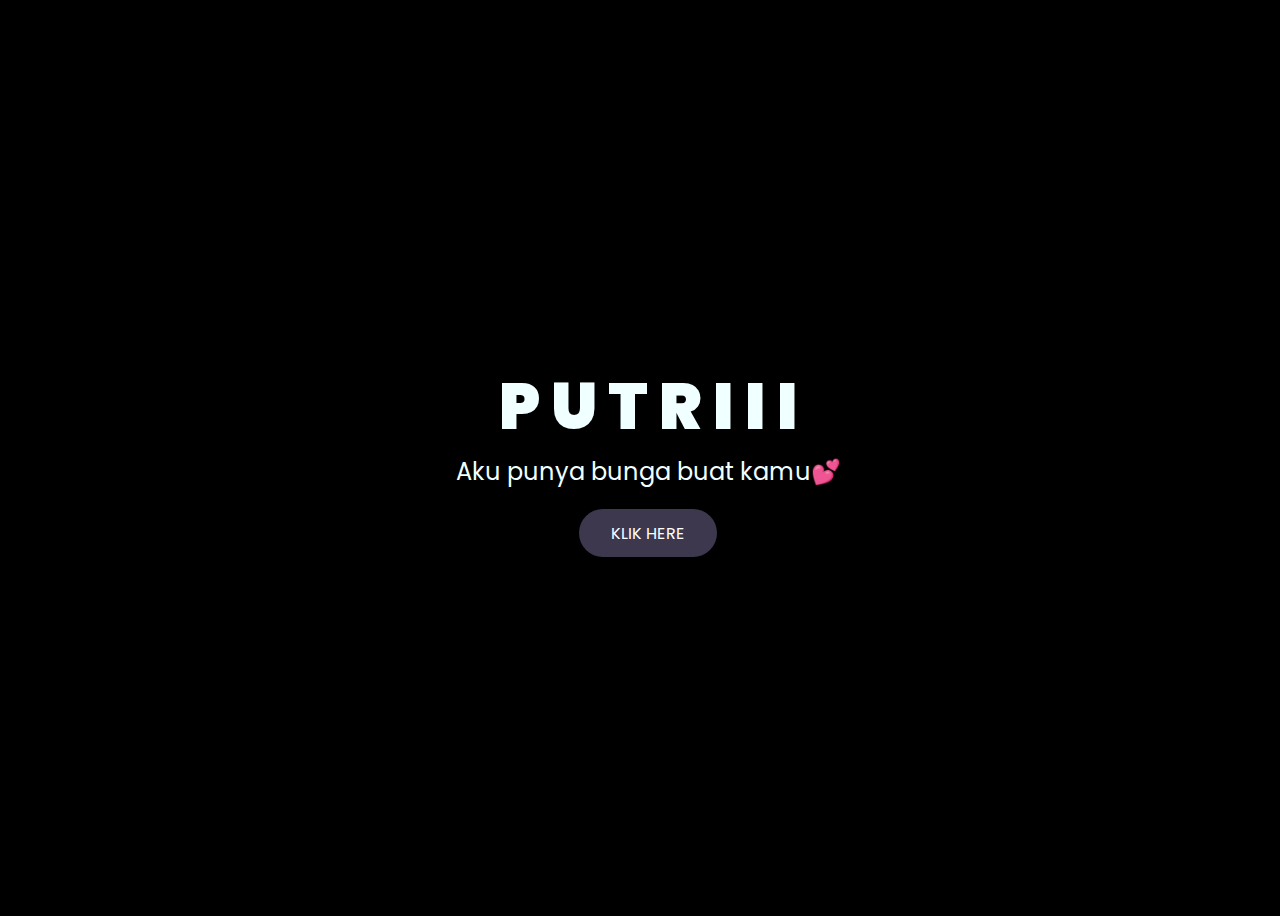
<file: index.html>
<!DOCTYPE html>
<html lang="en">

<head>
    <meta charset="UTF-8">
    <meta http-equiv="X-UA-Compatible" content="IE=edge">
    <meta name="viewport" content="width=device-width, initial-scale=1.0">
    <link rel="stylesheet" href="css/style.css">
    <link rel="icon" href="img/flowers.png" type="image/x-icon">
    <title>Flowers</title>
</head>

<body>
    <audio autoplay>
        <source src="copy_D7F44EA7-2379-4DF0-9B63-E92F8D0B39FC.mp3" type="audio/mp3" />
    </audio>
    <div class="greetings">
        <!-- silahkan menambah kata sesuai keinginan dengan <span>text...</span -->
            <span>P</span>
            <span>U</span>
            <span>T</span>
            <span>R</span>
            <span>I</span>
            <span>I</span>
            <span>I</span>
        </div>
    <div class="description">
        <span>Aku punya bunga buat kamu💕</span>
    </div>
    <div>
        <button class="button">
            <span class="button-container">
                <a href="flower.html">KLIK HERE</a>
            </span>
        </button>
    </div>
</body>

</html>
</file>
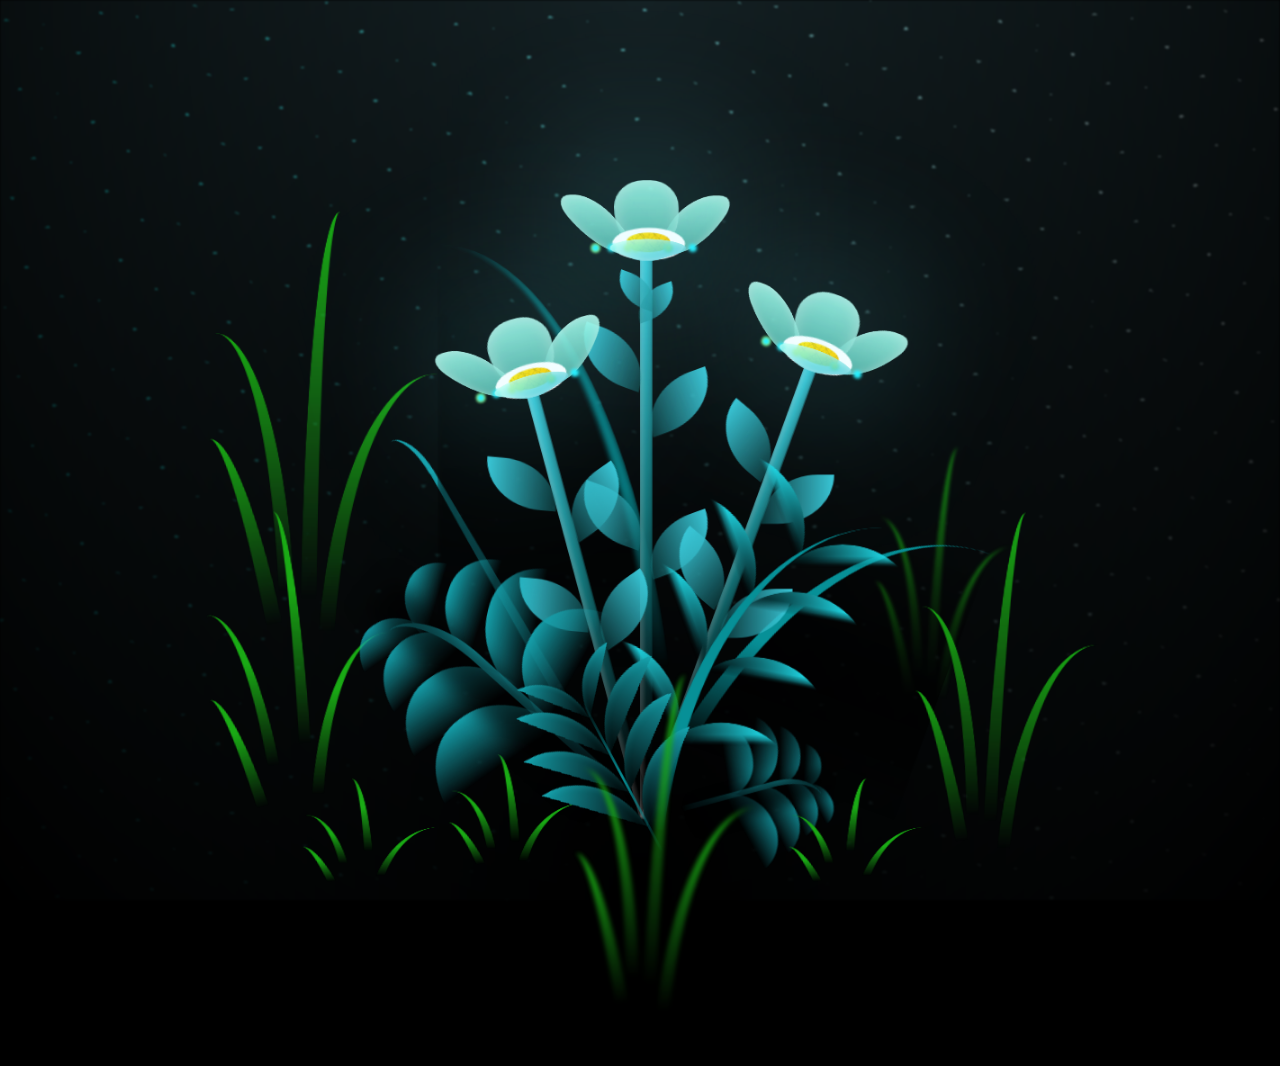
<file: flower.html>
<!DOCTYPE html>
<html lang="en">

<head>
    <meta charset="UTF-8">
    <meta http-equiv="X-UA-Compatible" content="IE=edge">
    <meta name="viewport" content="width=device-width, initial-scale=1.0">
    <link rel="stylesheet" href="css/main.css">
    <link rel="icon" href="img/flowers.png" type="image/x-icon">
    <title>flowers</title>
</head>
<body>
    <audio autoplay>
        <source src="copy_D22CDD96-0958-4F2C-B665-840AF6026A2E.mp3" type="audio/mp3" />
    </audio>
    <!-- Pembuat code: https://codepen.io/mdusmanansari/pen/BamepLe -->
    <div class="night"></div>
    <div class="flowers">
        <div class="flower flower--1">
            <div class="flower__leafs flower__leafs--1">
                <div class="flower__leaf flower__leaf--1"></div>
                <div class="flower__leaf flower__leaf--2"></div>
                <div class="flower__leaf flower__leaf--3"></div>
                <div class="flower__leaf flower__leaf--4"></div>
                <div class="flower__white-circle"></div>

                <div class="flower__light flower__light--1"></div>
                <div class="flower__light flower__light--2"></div>
                <div class="flower__light flower__light--3"></div>
                <div class="flower__light flower__light--4"></div>
                <div class="flower__light flower__light--5"></div>
                <div class="flower__light flower__light--6"></div>
                <div class="flower__light flower__light--7"></div>
                <div class="flower__light flower__light--8"></div>

            </div>
            <div class="flower__line">
                <div class="flower__line__leaf flower__line__leaf--1"></div>
                <div class="flower__line__leaf flower__line__leaf--2"></div>
                <div class="flower__line__leaf flower__line__leaf--3"></div>
                <div class="flower__line__leaf flower__line__leaf--4"></div>
                <div class="flower__line__leaf flower__line__leaf--5"></div>
                <div class="flower__line__leaf flower__line__leaf--6"></div>
            </div>
        </div>

        <div class="flower flower--2">
            <div class="flower__leafs flower__leafs--2">
                <div class="flower__leaf flower__leaf--1"></div>
                <div class="flower__leaf flower__leaf--2"></div>
                <div class="flower__leaf flower__leaf--3"></div>
                <div class="flower__leaf flower__leaf--4"></div>
                <div class="flower__white-circle"></div>

                <div class="flower__light flower__light--1"></div>
                <div class="flower__light flower__light--2"></div>
                <div class="flower__light flower__light--3"></div>
                <div class="flower__light flower__light--4"></div>
                <div class="flower__light flower__light--5"></div>
                <div class="flower__light flower__light--6"></div>
                <div class="flower__light flower__light--7"></div>
                <div class="flower__light flower__light--8"></div>

            </div>
            <div class="flower__line">
                <div class="flower__line__leaf flower__line__leaf--1"></div>
                <div class="flower__line__leaf flower__line__leaf--2"></div>
                <div class="flower__line__leaf flower__line__leaf--3"></div>
                <div class="flower__line__leaf flower__line__leaf--4"></div>
            </div>
        </div>

        <div class="flower flower--3">
            <div class="flower__leafs flower__leafs--3">
                <div class="flower__leaf flower__leaf--1"></div>
                <div class="flower__leaf flower__leaf--2"></div>
                <div class="flower__leaf flower__leaf--3"></div>
                <div class="flower__leaf flower__leaf--4"></div>
                <div class="flower__white-circle"></div>

                <div class="flower__light flower__light--1"></div>
                <div class="flower__light flower__light--2"></div>
                <div class="flower__light flower__light--3"></div>
                <div class="flower__light flower__light--4"></div>
                <div class="flower__light flower__light--5"></div>
                <div class="flower__light flower__light--6"></div>
                <div class="flower__light flower__light--7"></div>
                <div class="flower__light flower__light--8"></div>

            </div>
            <div class="flower__line">
                <div class="flower__line__leaf flower__line__leaf--1"></div>
                <div class="flower__line__leaf flower__line__leaf--2"></div>
                <div class="flower__line__leaf flower__line__leaf--3"></div>
                <div class="flower__line__leaf flower__line__leaf--4"></div>
            </div>
        </div>

        <div class="grow-ans" style="--d:1.2s">
            <div class="flower__g-long">
                <div class="flower__g-long__top"></div>
                <div class="flower__g-long__bottom"></div>
            </div>
        </div>

        <div class="growing-grass">
            <div class="flower__grass flower__grass--1">
                <div class="flower__grass--top"></div>
                <div class="flower__grass--bottom"></div>
                <div class="flower__grass__leaf flower__grass__leaf--1"></div>
                <div class="flower__grass__leaf flower__grass__leaf--2"></div>
                <div class="flower__grass__leaf flower__grass__leaf--3"></div>
                <div class="flower__grass__leaf flower__grass__leaf--4"></div>
                <div class="flower__grass__leaf flower__grass__leaf--5"></div>
                <div class="flower__grass__leaf flower__grass__leaf--6"></div>
                <div class="flower__grass__leaf flower__grass__leaf--7"></div>
                <div class="flower__grass__leaf flower__grass__leaf--8"></div>
                <div class="flower__grass__overlay"></div>
            </div>
        </div>

        <div class="growing-grass">
            <div class="flower__grass flower__grass--2">
                <div class="flower__grass--top"></div>
                <div class="flower__grass--bottom"></div>
                <div class="flower__grass__leaf flower__grass__leaf--1"></div>
                <div class="flower__grass__leaf flower__grass__leaf--2"></div>
                <div class="flower__grass__leaf flower__grass__leaf--3"></div>
                <div class="flower__grass__leaf flower__grass__leaf--4"></div>
                <div class="flower__grass__leaf flower__grass__leaf--5"></div>
                <div class="flower__grass__leaf flower__grass__leaf--6"></div>
                <div class="flower__grass__leaf flower__grass__leaf--7"></div>
                <div class="flower__grass__leaf flower__grass__leaf--8"></div>
                <div class="flower__grass__overlay"></div>
            </div>
        </div>

        <div class="grow-ans" style="--d:2.4s">
            <div class="flower__g-right flower__g-right--1">
                <div class="leaf"></div>
            </div>
        </div>

        <div class="grow-ans" style="--d:2.8s">
            <div class="flower__g-right flower__g-right--2">
                <div class="leaf"></div>
            </div>
        </div>

        <div class="grow-ans" style="--d:2.8s">
            <div class="flower__g-front">
                <div class="flower__g-front__leaf-wrapper flower__g-front__leaf-wrapper--1">
                    <div class="flower__g-front__leaf"></div>
                </div>
                <div class="flower__g-front__leaf-wrapper flower__g-front__leaf-wrapper--2">
                    <div class="flower__g-front__leaf"></div>
                </div>
                <div class="flower__g-front__leaf-wrapper flower__g-front__leaf-wrapper--3">
                    <div class="flower__g-front__leaf"></div>
                </div>
                <div class="flower__g-front__leaf-wrapper flower__g-front__leaf-wrapper--4">
                    <div class="flower__g-front__leaf"></div>
                </div>
                <div class="flower__g-front__leaf-wrapper flower__g-front__leaf-wrapper--5">
                    <div class="flower__g-front__leaf"></div>
                </div>
                <div class="flower__g-front__leaf-wrapper flower__g-front__leaf-wrapper--6">
                    <div class="flower__g-front__leaf"></div>
                </div>
                <div class="flower__g-front__leaf-wrapper flower__g-front__leaf-wrapper--7">
                    <div class="flower__g-front__leaf"></div>
                </div>
                <div class="flower__g-front__leaf-wrapper flower__g-front__leaf-wrapper--8">
                    <div class="flower__g-front__leaf"></div>
                </div>
                <div class="flower__g-front__line"></div>
            </div>
        </div>

        <div class="grow-ans" style="--d:3.2s">
            <div class="flower__g-fr">
                <div class="leaf"></div>
                <div class="flower__g-fr__leaf flower__g-fr__leaf--1"></div>
                <div class="flower__g-fr__leaf flower__g-fr__leaf--2"></div>
                <div class="flower__g-fr__leaf flower__g-fr__leaf--3"></div>
                <div class="flower__g-fr__leaf flower__g-fr__leaf--4"></div>
                <div class="flower__g-fr__leaf flower__g-fr__leaf--5"></div>
                <div class="flower__g-fr__leaf flower__g-fr__leaf--6"></div>
                <div class="flower__g-fr__leaf flower__g-fr__leaf--7"></div>
                <div class="flower__g-fr__leaf flower__g-fr__leaf--8"></div>
            </div>
        </div>

        <div class="long-g long-g--0">
            <div class="grow-ans" style="--d:3s">
                <div class="leaf leaf--0"></div>
            </div>
            <div class="grow-ans" style="--d:2.2s">
                <div class="leaf leaf--1"></div>
            </div>
            <div class="grow-ans" style="--d:3.4s">
                <div class="leaf leaf--2"></div>
            </div>
            <div class="grow-ans" style="--d:3.6s">
                <div class="leaf leaf--3"></div>
            </div>
        </div>

        <div class="long-g long-g--1">
            <div class="grow-ans" style="--d:3.6s">
                <div class="leaf leaf--0"></div>
            </div>
            <div class="grow-ans" style="--d:3.8s">
                <div class="leaf leaf--1"></div>
            </div>
            <div class="grow-ans" style="--d:4s">
                <div class="leaf leaf--2"></div>
            </div>
            <div class="grow-ans" style="--d:4.2s">
                <div class="leaf leaf--3"></div>
            </div>
        </div>

        <div class="long-g long-g--2">
            <div class="grow-ans" style="--d:4s">
                <div class="leaf leaf--0"></div>
            </div>
            <div class="grow-ans" style="--d:4.2s">
                <div class="leaf leaf--1"></div>
            </div>
            <div class="grow-ans" style="--d:4.4s">
                <div class="leaf leaf--2"></div>
            </div>
            <div class="grow-ans" style="--d:4.6s">
                <div class="leaf leaf--3"></div>
            </div>
        </div>

        <div class="long-g long-g--3">
            <div class="grow-ans" style="--d:4s">
                <div class="leaf leaf--0"></div>
            </div>
            <div class="grow-ans" style="--d:4.2s">
                <div class="leaf leaf--1"></div>
            </div>
            <div class="grow-ans" style="--d:3s">
                <div class="leaf leaf--2"></div>
            </div>
            <div class="grow-ans" style="--d:3.6s">
                <div class="leaf leaf--3"></div>
            </div>
        </div>

        <div class="long-g long-g--4">
            <div class="grow-ans" style="--d:4s">
                <div class="leaf leaf--0"></div>
            </div>
            <div class="grow-ans" style="--d:4.2s">
                <div class="leaf leaf--1"></div>
            </div>
            <div class="grow-ans" style="--d:3s">
                <div class="leaf leaf--2"></div>
            </div>
            <div class="grow-ans" style="--d:3.6s">
                <div class="leaf leaf--3"></div>
            </div>
        </div>

        <div class="long-g long-g--5">
            <div class="grow-ans" style="--d:4s">
                <div class="leaf leaf--0"></div>
            </div>
            <div class="grow-ans" style="--d:4.2s">
                <div class="leaf leaf--1"></div>
            </div>
            <div class="grow-ans" style="--d:3s">
                <div class="leaf leaf--2"></div>
            </div>
            <div class="grow-ans" style="--d:3.6s">
                <div class="leaf leaf--3"></div>
            </div>
        </div>

        <div class="long-g long-g--6">
            <div class="grow-ans" style="--d:4.2s">
                <div class="leaf leaf--0"></div>
            </div>
            <div class="grow-ans" style="--d:4.4s">
                <div class="leaf leaf--1"></div>
            </div>
            <div class="grow-ans" style="--d:4.6s">
                <div class="leaf leaf--2"></div>
            </div>
            <div class="grow-ans" style="--d:4.8s">
                <div class="leaf leaf--3"></div>
            </div>
        </div>

        <div class="long-g long-g--7">
            <div class="grow-ans" style="--d:3s">
                <div class="leaf leaf--0"></div>
            </div>
            <div class="grow-ans" style="--d:3.2s">
                <div class="leaf leaf--1"></div>
            </div>
            <div class="grow-ans" style="--d:3.5s">
                <div class="leaf leaf--2"></div>
            </div>
            <div class="grow-ans" style="--d:3.6s">
                <div class="leaf leaf--3"></div>
            </div>
        </div>
    </div>
    <script src="main.js"></script>
</body>

</html>
</file>
<file: css/style.css>
@import url('https://fonts.googleapis.com/css2?family=Poppins:ital,wght@0,500;1,900&display=swap');

* {
    font-family: 'Poppins', cursive;
}

body {
    color: azure;
    width: 100%;
    height: 100vh;
    display: flex;
    flex-direction: column;
    align-items: center;
    justify-content: center;
    background-color: black;
}

.greetings {
    font-size: 4rem;
    font-weight: 900;
}

.greetings>span {
    animation: glow 2.5s ease-in-out infinite;
}

@keyframes glow {

    0%,
    100% {
        color: #fff;
        text-shadow: 0 0 12px #39c6d6, 0 0 50px #39c6d6, 0 0 100px #39c6d6;
    }

    10%,
    90% {
        color: #111;
        text-shadow: none;
    }
}

.greetings>span:nth-child(2) {
    animation-delay: .2s;
}

.greetings>span:nth-child(3) {
    animation-delay: .4s;
}

.greetings>span:nth-child(4) {
    animation-delay: .6s;
}

.greetings>span:nth-child(5) {
    animation-delay: .8s;
}
.greetings>span:nth-child(6) {
    animation-delay: 1s;
}
.greetings>span:nth-child(7) {
    animation-delay: 1.2s;
}
.greetings>span:nth-child(8) {
    animation-delay: 1.4s;
}
.greetings>span:nth-child(9) {
    animation-delay: 1.6s;
}

.description {
    font-size: 1.5rem;
    margin-bottom: 20px;
}

.button-container a {
    text-decoration: none;
    color: #fff;
}

.button {
    position: relative;
    overflow: hidden;
    height: 3rem;
    padding: 0 2rem;
    border: 0;
    border-radius: 1.5rem;
    -webkit-border-radius: 1.5rem;
    -moz-border-radius: 1.5rem;
    -ms-border-radius: 1.5rem;
    -o-border-radius: 1.5rem;
    background: #3d384e;
    background-size: 400%;
    color: #fff;
}

.button:hover::before {
    transform: scaleX(1);
    -webkit-transform: scaleX(1);
    -moz-transform: scaleX(1);
    -ms-transform: scaleX(1);
    -o-transform: scaleX(1);
}

.button-container {
    font-size: 16px;
    position: relative;
    z-index: 1;
}

.button::before {
    content: "";
    position: absolute;
    top: 0;
    left: 0;
    transform: scaleX(0);
    -webkit-transform: scaleX(0);
    -moz-transform: scaleX(0);
    -ms-transform: scaleX(0);
    -o-transform: scaleX(0);
    transform-origin: 0 50%;
    width: 100%;
    height: inherit;
    border-radius: inherit;
    -webkit-border-radius: inherit;
    -moz-border-radius: inherit;
    -ms-border-radius: inherit;
    -o-border-radius: inherit;
    background: linear-gradient(83.2deg,rgba(150, 93, 233, 1)10.8%, rgba(99, 88, 238, 1)94.3%);
    transition: all 0.475s;
    -webkit-transition: all 0.475s;
    -moz-transition: all 0.475s;
    -ms-transition: all 0.475s;
    -o-transition: all 0.475s;
}
</file>
<file: css/main.css>
*,
*::after,
*::before {
    padding: 0;
    margin: 0;
    box-sizing: border-box;
}

:root {
    --dark-color: #000;
}

body {
    display: flex;
    align-items: flex-end;
    justify-content:center;
    min-height: 100vh;
    background-color: var(--dark-color);
    overflow: hidden;
    perspective: 1000px;
}

.night {
    position: fixed;
    left: 50%;
    top: 0;
    transform: translateX(-50%);
    width: 100%;
    height: 100%;
    filter: blur(0.1vmin);
    background-image: radial-gradient(ellipse at top, transparent 0%, var(--dark-color)), radial-gradient(ellipse at bottom, var(--dark-color), rgba(145, 233, 255, 0.2)), repeating-linear-gradient(220deg, rgb(0, 0, 0) 0px, rgb(0, 0, 0) 19px, transparent 19px, transparent 22px), repeating-linear-gradient(189deg, rgb(0, 0, 0) 0px, rgb(0, 0, 0) 19px, transparent 19px, transparent 22px), repeating-linear-gradient(148deg, rgb(0, 0, 0) 0px, rgb(0, 0, 0) 19px, transparent 19px, transparent 22px), linear-gradient(90deg, rgb(0, 255, 250), rgb(240, 240, 240));
}

.flowers {
    position: relative;
    transform: scale(0.9);
}

.flower {
    position: absolute;
    bottom: 10vmin;
    transform-origin: bottom center;
    z-index: 10;
    --fl-speed: 0.8s;
}

.flower--1 {
    -webkit-animation: moving-flower-1 4s linear infinite;
    animation: moving-flower-1 4s linear infinite;
}

.flower--1 .flower__line {
    height: 70vmin;
    -webkit-animation-delay: 0.3s;
    animation-delay: 0.3s;
}

.flower--1 .flower__line__leaf--1 {
    -webkit-animation: blooming-leaf-right var(--fl-speed) 1.6s backwards;
    animation: blooming-leaf-right var(--fl-speed) 1.6s backwards;
}

.flower--1 .flower__line__leaf--2 {
    -webkit-animation: blooming-leaf-right var(--fl-speed) 1.4s backwards;
    animation: blooming-leaf-right var(--fl-speed) 1.4s backwards;
}

.flower--1 .flower__line__leaf--3 {
    -webkit-animation: blooming-leaf-left var(--fl-speed) 1.2s backwards;
    animation: blooming-leaf-left var(--fl-speed) 1.2s backwards;
}

.flower--1 .flower__line__leaf--4 {
    -webkit-animation: blooming-leaf-left var(--fl-speed) 1s backwards;
    animation: blooming-leaf-left var(--fl-speed) 1s backwards;
}

.flower--1 .flower__line__leaf--5 {
    -webkit-animation: blooming-leaf-right var(--fl-speed) 1.8s backwards;
    animation: blooming-leaf-right var(--fl-speed) 1.8s backwards;
}

.flower--1 .flower__line__leaf--6 {
    -webkit-animation: blooming-leaf-left var(--fl-speed) 2s backwards;
    animation: blooming-leaf-left var(--fl-speed) 2s backwards;
}

.flower--2 {
    left: 50%;
    transform: rotate(20deg);
    -webkit-animation: moving-flower-2 4s linear infinite;
    animation: moving-flower-2 4s linear infinite;
}

.flower--2 .flower__line {
    height: 60vmin;
    -webkit-animation-delay: 0.6s;
    animation-delay: 0.6s;
}

.flower--2 .flower__line__leaf--1 {
    -webkit-animation: blooming-leaf-right var(--fl-speed) 1.9s backwards;
    animation: blooming-leaf-right var(--fl-speed) 1.9s backwards;
}

.flower--2 .flower__line__leaf--2 {
    -webkit-animation: blooming-leaf-right var(--fl-speed) 1.7s backwards;
    animation: blooming-leaf-right var(--fl-speed) 1.7s backwards;
}

.flower--2 .flower__line__leaf--3 {
    -webkit-animation: blooming-leaf-left var(--fl-speed) 1.5s backwards;
    animation: blooming-leaf-left var(--fl-speed) 1.5s backwards;
}

.flower--2 .flower__line__leaf--4 {
    -webkit-animation: blooming-leaf-left var(--fl-speed) 1.3s backwards;
    animation: blooming-leaf-left var(--fl-speed) 1.3s backwards;
}

.flower--3 {
    left: 50%;
    transform: rotate(-15deg);
    -webkit-animation: moving-flower-3 4s linear infinite;
    animation: moving-flower-3 4s linear infinite;
}

.flower--3 .flower__line {
    -webkit-animation-delay: 0.9s;
    animation-delay: 0.9s;
}

.flower--3 .flower__line__leaf--1 {
    -webkit-animation: blooming-leaf-right var(--fl-speed) 2.5s backwards;
    animation: blooming-leaf-right var(--fl-speed) 2.5s backwards;
}

.flower--3 .flower__line__leaf--2 {
    -webkit-animation: blooming-leaf-right var(--fl-speed) 2.3s backwards;
    animation: blooming-leaf-right var(--fl-speed) 2.3s backwards;
}

.flower--3 .flower__line__leaf--3 {
    -webkit-animation: blooming-leaf-left var(--fl-speed) 2.1s backwards;
    animation: blooming-leaf-left var(--fl-speed) 2.1s backwards;
}

.flower--3 .flower__line__leaf--4 {
    -webkit-animation: blooming-leaf-left var(--fl-speed) 1.9s backwards;
    animation: blooming-leaf-left var(--fl-speed) 1.9s backwards;
}

.flower__leafs {
    position: relative;
    -webkit-animation: blooming-flower 2s backwards;
    animation: blooming-flower 2s backwards;
}

.flower__leafs--1 {
    -webkit-animation-delay: 1.1s;
    animation-delay: 1.1s;
}

.flower__leafs--2 {
    -webkit-animation-delay: 1.4s;
    animation-delay: 1.4s;
}

.flower__leafs--3 {
    -webkit-animation-delay: 1.7s;
    animation-delay: 1.7s;
}

.flower__leafs::after {
    content: "";
    position: absolute;
    left: 0;
    top: 0;
    transform: translate(-50%, -100%);
    width: 8vmin;
    height: 8vmin;
    background-color: #6bf0ff;
    filter: blur(10vmin);
}

.flower__leaf {
    position: absolute;
    bottom: 0;
    left: 50%;
    width: 8vmin;
    height: 11vmin;
    border-radius: 51% 49% 47% 53%/44% 45% 55% 69%;
    background-color: #a7ffee;
    background-image: linear-gradient(to top, #54b8aa, #a7ffee);
    transform-origin: bottom center;
    opacity: 0.9;
    box-shadow: inset 0 0 2vmin rgba(255, 255, 255, 0.5);
}

.flower__leaf--1 {
    transform: translate(-10%, 1%) rotateY(40deg) rotateX(-50deg);
}

.flower__leaf--2 {
    transform: translate(-50%, -4%) rotateX(40deg);
}

.flower__leaf--3 {
    transform: translate(-90%, 0%) rotateY(45deg) rotateX(50deg);
}

.flower__leaf--4 {
    width: 8vmin;
    height: 8vmin;
    transform-origin: bottom left;
    border-radius: 4vmin 10vmin 4vmin 4vmin;
    transform: translate(0%, 18%) rotateX(70deg) rotate(-43deg);
    background-image: linear-gradient(to top, #39c6d6, #a7ffee);
    z-index: 1;
    opacity: 0.8;
}

.flower__white-circle {
    position: absolute;
    left: -3.5vmin;
    top: -3vmin;
    width: 9vmin;
    height: 4vmin;
    border-radius: 50%;
    background-color: #fff;
}

.flower__white-circle::after {
    content: "";
    position: absolute;
    left: 50%;
    top: 45%;
    transform: translate(-50%, -50%);
    width: 60%;
    height: 60%;
    border-radius: inherit;
    background-image: repeating-linear-gradient(135deg, rgba(0, 0, 0, 0.03) 0px, rgba(0, 0, 0, 0.03) 1px, transparent 1px, transparent 12px), repeating-linear-gradient(45deg, rgba(0, 0, 0, 0.03) 0px, rgba(0, 0, 0, 0.03) 1px, transparent 1px, transparent 12px), repeating-linear-gradient(67.5deg, rgba(0, 0, 0, 0.03) 0px, rgba(0, 0, 0, 0.03) 1px, transparent 1px, transparent 12px), repeating-linear-gradient(135deg, rgba(0, 0, 0, 0.03) 0px, rgba(0, 0, 0, 0.03) 1px, transparent 1px, transparent 12px), repeating-linear-gradient(45deg, rgba(0, 0, 0, 0.03) 0px, rgba(0, 0, 0, 0.03) 1px, transparent 1px, transparent 12px), repeating-linear-gradient(112.5deg, rgba(0, 0, 0, 0.03) 0px, rgba(0, 0, 0, 0.03) 1px, transparent 1px, transparent 12px), repeating-linear-gradient(112.5deg, rgba(0, 0, 0, 0.03) 0px, rgba(0, 0, 0, 0.03) 1px, transparent 1px, transparent 12px), repeating-linear-gradient(45deg, rgba(0, 0, 0, 0.03) 0px, rgba(0, 0, 0, 0.03) 1px, transparent 1px, transparent 12px), repeating-linear-gradient(22.5deg, rgba(0, 0, 0, 0.03) 0px, rgba(0, 0, 0, 0.03) 1px, transparent 1px, transparent 12px), repeating-linear-gradient(45deg, rgba(0, 0, 0, 0.03) 0px, rgba(0, 0, 0, 0.03) 1px, transparent 1px, transparent 12px), repeating-linear-gradient(22.5deg, rgba(0, 0, 0, 0.03) 0px, rgba(0, 0, 0, 0.03) 1px, transparent 1px, transparent 12px), repeating-linear-gradient(135deg, rgba(0, 0, 0, 0.03) 0px, rgba(0, 0, 0, 0.03) 1px, transparent 1px, transparent 12px), repeating-linear-gradient(157.5deg, rgba(0, 0, 0, 0.03) 0px, rgba(0, 0, 0, 0.03) 1px, transparent 1px, transparent 12px), repeating-linear-gradient(67.5deg, rgba(0, 0, 0, 0.03) 0px, rgba(0, 0, 0, 0.03) 1px, transparent 1px, transparent 12px), repeating-linear-gradient(67.5deg, rgba(0, 0, 0, 0.03) 0px, rgba(0, 0, 0, 0.03) 1px, transparent 1px, transparent 12px), linear-gradient(90deg, rgb(255, 235, 18), rgb(255, 206, 0));
}

.flower__line {
    height: 55vmin;
    width: 1.5vmin;
    background-image: linear-gradient(to left, rgba(0, 0, 0, 0.2), transparent, rgba(255, 255, 255, 0.2)), linear-gradient(to top, transparent 10%, #14757a, #39c6d6);
    box-shadow: inset 0 0 2px rgba(0, 0, 0, 0.5);
    -webkit-animation: grow-flower-tree 4s backwards;
    animation: grow-flower-tree 4s backwards;
}

.flower__line__leaf {
    --w: 7vmin;
    --h: calc(var(--w) + 2vmin);
    position: absolute;
    top: 20%;
    left: 90%;
    width: var(--w);
    height: var(--h);
    border-top-right-radius: var(--h);
    border-bottom-left-radius: var(--h);
    background-image: linear-gradient(to top, rgba(20, 117, 122, 0.4), #39c6d6);
}

.flower__line__leaf--1 {
    transform: rotate(70deg) rotateY(30deg);
}

.flower__line__leaf--2 {
    top: 45%;
    transform: rotate(70deg) rotateY(30deg);
}

.flower__line__leaf--3,
.flower__line__leaf--4,
.flower__line__leaf--6 {
    border-top-right-radius: 0;
    border-bottom-left-radius: 0;
    border-top-left-radius: var(--h);
    border-bottom-right-radius: var(--h);
    left: -460%;
    top: 12%;
    transform: rotate(-70deg) rotateY(30deg);
}

.flower__line__leaf--4 {
    top: 40%;
}

.flower__line__leaf--5 {
    top: 0;
    transform-origin: left;
    transform: rotate(70deg) rotateY(30deg) scale(0.6);
}

.flower__line__leaf--6 {
    top: -2%;
    left: -450%;
    transform-origin: right;
    transform: rotate(-70deg) rotateY(30deg) scale(0.6);
}

.flower__light {
    position: absolute;
    bottom: 0vmin;
    width: 1vmin;
    height: 1vmin;
    background-color: rgb(255, 251, 0);
    border-radius: 50%;
    filter: blur(0.2vmin);
    -webkit-animation: light-ans 4s linear infinite backwards;
    animation: light-ans 4s linear infinite backwards;
}

.flower__light:nth-child(odd) {
    background-color: #23f0ff;
}

.flower__light--1 {
    left: -2vmin;
    -webkit-animation-delay: 1s;
    animation-delay: 1s;
}

.flower__light--2 {
    left: 3vmin;
    -webkit-animation-delay: 0.5s;
    animation-delay: 0.5s;
}

.flower__light--3 {
    left: -6vmin;
    -webkit-animation-delay: 0.3s;
    animation-delay: 0.3s;
}

.flower__light--4 {
    left: 6vmin;
    -webkit-animation-delay: 0.9s;
    animation-delay: 0.9s;
}

.flower__light--5 {
    left: -1vmin;
    -webkit-animation-delay: 1.5s;
    animation-delay: 1.5s;
}

.flower__light--6 {
    left: -4vmin;
    -webkit-animation-delay: 3s;
    animation-delay: 3s;
}

.flower__light--7 {
    left: 3vmin;
    -webkit-animation-delay: 2s;
    animation-delay: 2s;
}

.flower__light--8 {
    left: -6vmin;
    -webkit-animation-delay: 3.5s;
    animation-delay: 3.5s;
}

.flower__grass {
    --c: #159faa;
    --line-w: 1.5vmin;
    position: absolute;
    bottom: 12vmin;
    left: -7vmin;
    display: flex;
    flex-direction: column;
    align-items: flex-end;
    z-index: 20;
    transform-origin: bottom center;
    transform: rotate(-48deg) rotateY(40deg);
}

.flower__grass--1 {
    -webkit-animation: moving-grass 2s linear infinite;
    animation: moving-grass 2s linear infinite;
}

.flower__grass--2 {
    left: 2vmin;
    bottom: 10vmin;
    transform: scale(0.5) rotate(75deg) rotateX(10deg) rotateY(-200deg);
    opacity: 0.8;
    z-index: 0;
    -webkit-animation: moving-grass--2 1.5s linear infinite;
    animation: moving-grass--2 1.5s linear infinite;
}

.flower__grass--top {
    width: 7vmin;
    height: 10vmin;
    border-top-right-radius: 100%;
    border-right: var(--line-w) solid var(--c);
    transform-origin: bottom center;
    transform: rotate(-2deg);
}

.flower__grass--bottom {
    margin-top: -2px;
    width: var(--line-w);
    height: 25vmin;
    background-image: linear-gradient(to top, transparent, var(--c));
}

.flower__grass__leaf {
    --size: 10vmin;
    position: absolute;
    width: calc(var(--size) * 2.1);
    height: var(--size);
    border-top-left-radius: var(--size);
    border-top-right-radius: var(--size);
    background-image: linear-gradient(to top, transparent, transparent 30%, var(--c));
    z-index: 100;
}

.flower__grass__leaf--1 {
    top: -6%;
    left: 30%;
    --size: 6vmin;
    transform: rotate(-20deg);
    -webkit-animation: growing-grass-ans--1 2s 2.6s backwards;
    animation: growing-grass-ans--1 2s 2.6s backwards;
}

@-webkit-keyframes growing-grass-ans--1 {
    0% {
        transform-origin: bottom left;
        transform: rotate(-20deg) scale(0);
    }
}

@keyframes growing-grass-ans--1 {
    0% {
        transform-origin: bottom left;
        transform: rotate(-20deg) scale(0);
    }
}

.flower__grass__leaf--2 {
    top: -5%;
    left: -110%;
    --size: 6vmin;
    transform: rotate(10deg);
    -webkit-animation: growing-grass-ans--2 2s 2.4s linear backwards;
    animation: growing-grass-ans--2 2s 2.4s linear backwards;
}

@-webkit-keyframes growing-grass-ans--2 {
    0% {
        transform-origin: bottom right;
        transform: rotate(10deg) scale(0);
    }
}

@keyframes growing-grass-ans--2 {
    0% {
        transform-origin: bottom right;
        transform: rotate(10deg) scale(0);
    }
}

.flower__grass__leaf--3 {
    top: 5%;
    left: 60%;
    --size: 8vmin;
    transform: rotate(-18deg) rotateX(-20deg);
    -webkit-animation: growing-grass-ans--3 2s 2.2s linear backwards;
    animation: growing-grass-ans--3 2s 2.2s linear backwards;
}

@-webkit-keyframes growing-grass-ans--3 {
    0% {
        transform-origin: bottom left;
        transform: rotate(-18deg) rotateX(-20deg) scale(0);
    }
}

@keyframes growing-grass-ans--3 {
    0% {
        transform-origin: bottom left;
        transform: rotate(-18deg) rotateX(-20deg) scale(0);
    }
}

.flower__grass__leaf--4 {
    top: 6%;
    left: -135%;
    --size: 8vmin;
    transform: rotate(2deg);
    -webkit-animation: growing-grass-ans--4 2s 2s linear backwards;
    animation: growing-grass-ans--4 2s 2s linear backwards;
}

@-webkit-keyframes growing-grass-ans--4 {
    0% {
        transform-origin: bottom right;
        transform: rotate(2deg) scale(0);
    }
}

@keyframes growing-grass-ans--4 {
    0% {
        transform-origin: bottom right;
        transform: rotate(2deg) scale(0);
    }
}

.flower__grass__leaf--5 {
    top: 20%;
    left: 60%;
    --size: 10vmin;
    transform: rotate(-24deg) rotateX(-20deg);
    -webkit-animation: growing-grass-ans--5 2s 1.8s linear backwards;
    animation: growing-grass-ans--5 2s 1.8s linear backwards;
}

@-webkit-keyframes growing-grass-ans--5 {
    0% {
        transform-origin: bottom left;
        transform: rotate(-24deg) rotateX(-20deg) scale(0);
    }
}

@keyframes growing-grass-ans--5 {
    0% {
        transform-origin: bottom left;
        transform: rotate(-24deg) rotateX(-20deg) scale(0);
    }
}

.flower__grass__leaf--6 {
    top: 22%;
    left: -180%;
    --size: 10vmin;
    transform: rotate(10deg);
    -webkit-animation: growing-grass-ans--6 2s 1.6s linear backwards;
    animation: growing-grass-ans--6 2s 1.6s linear backwards;
}

@-webkit-keyframes growing-grass-ans--6 {
    0% {
        transform-origin: bottom right;
        transform: rotate(10deg) scale(0);
    }
}

@keyframes growing-grass-ans--6 {
    0% {
        transform-origin: bottom right;
        transform: rotate(10deg) scale(0);
    }
}

.flower__grass__leaf--7 {
    top: 39%;
    left: 70%;
    --size: 10vmin;
    transform: rotate(-10deg);
    -webkit-animation: growing-grass-ans--7 2s 1.4s linear backwards;
    animation: growing-grass-ans--7 2s 1.4s linear backwards;
}

@-webkit-keyframes growing-grass-ans--7 {
    0% {
        transform-origin: bottom left;
        transform: rotate(-10deg) scale(0);
    }
}

@keyframes growing-grass-ans--7 {
    0% {
        transform-origin: bottom left;
        transform: rotate(-10deg) scale(0);
    }
}

.flower__grass__leaf--8 {
    top: 40%;
    left: -215%;
    --size: 11vmin;
    transform: rotate(10deg);
    -webkit-animation: growing-grass-ans--8 2s 1.2s linear backwards;
    animation: growing-grass-ans--8 2s 1.2s linear backwards;
}

@-webkit-keyframes growing-grass-ans--8 {
    0% {
        transform-origin: bottom right;
        transform: rotate(10deg) scale(0);
    }
}

@keyframes growing-grass-ans--8 {
    0% {
        transform-origin: bottom right;
        transform: rotate(10deg) scale(0);
    }
}

.flower__grass__overlay {
    position: absolute;
    top: -10%;
    right: 0%;
    width: 100%;
    height: 100%;
    background-color: rgba(0, 0, 0, 0.6);
    filter: blur(1.5vmin);
    z-index: 100;
}

.flower__g-long {
    --w: 2vmin;
    --h: 6vmin;
    --c: #159faa;
    position: absolute;
    bottom: 10vmin;
    left: -3vmin;
    transform-origin: bottom center;
    transform: rotate(-30deg) rotateY(-20deg);
    display: flex;
    flex-direction: column;
    align-items: flex-end;
    -webkit-animation: flower-g-long-ans 3s linear infinite;
    animation: flower-g-long-ans 3s linear infinite;
}

@-webkit-keyframes flower-g-long-ans {

    0%,
    100% {
        transform: rotate(-30deg) rotateY(-20deg);
    }

    50% {
        transform: rotate(-32deg) rotateY(-20deg);
    }
}

@keyframes flower-g-long-ans {

    0%,
    100% {
        transform: rotate(-30deg) rotateY(-20deg);
    }

    50% {
        transform: rotate(-32deg) rotateY(-20deg);
    }
}

.flower__g-long__top {
    top: calc(var(--h) * -1);
    width: calc(var(--w) + 1vmin);
    height: var(--h);
    border-top-right-radius: 100%;
    border-right: 0.7vmin solid var(--c);
    transform: translate(-0.7vmin, 1vmin);
}

.flower__g-long__bottom {
    width: var(--w);
    height: 50vmin;
    transform-origin: bottom center;
    background-image: linear-gradient(to top, transparent 30%, var(--c));
    box-shadow: inset 0 0 2px rgba(0, 0, 0, 0.5);
    -webkit-clip-path: polygon(35% 0, 65% 1%, 100% 100%, 0% 100%);
    clip-path: polygon(35% 0, 65% 1%, 100% 100%, 0% 100%);
}

.flower__g-right {
    position: absolute;
    bottom: 6vmin;
    left: -2vmin;
    transform-origin: bottom left;
    transform: rotate(20deg);
}

.flower__g-right .leaf {
    width: 30vmin;
    height: 50vmin;
    border-top-left-radius: 100%;
    border-left: 2vmin solid #079097;
    background-image: linear-gradient(to bottom, transparent, var(--dark-color) 60%);
    mask-image: linear-gradient(to top, transparent 30%, #079097 60%);
}

.flower__g-right--1 {
    -webkit-animation: flower-g-right-ans 2.5s linear infinite;
    animation: flower-g-right-ans 2.5s linear infinite;
}

.flower__g-right--2 {
    left: 5vmin;
    transform: rotateY(-180deg);
    -webkit-animation: flower-g-right-ans--2 3s linear infinite;
    animation: flower-g-right-ans--2 3s linear infinite;
}

.flower__g-right--2 .leaf {
    height: 75vmin;
    filter: blur(0.3vmin);
    opacity: 0.8;
}

@-webkit-keyframes flower-g-right-ans {

    0%,
    100% {
        transform: rotate(20deg);
    }

    50% {
        transform: rotate(24deg) rotateX(-20deg);
    }
}

@keyframes flower-g-right-ans {

    0%,
    100% {
        transform: rotate(20deg);
    }

    50% {
        transform: rotate(24deg) rotateX(-20deg);
    }
}

@-webkit-keyframes flower-g-right-ans--2 {

    0%,
    100% {
        transform: rotateY(-180deg) rotate(0deg) rotateX(-20deg);
    }

    50% {
        transform: rotateY(-180deg) rotate(6deg) rotateX(-20deg);
    }
}

@keyframes flower-g-right-ans--2 {

    0%,
    100% {
        transform: rotateY(-180deg) rotate(0deg) rotateX(-20deg);
    }

    50% {
        transform: rotateY(-180deg) rotate(6deg) rotateX(-20deg);
    }
}

.flower__g-front {
    position: absolute;
    bottom: 6vmin;
    left: 2.5vmin;
    z-index: 100;
    transform-origin: bottom center;
    transform: rotate(-28deg) rotateY(30deg) scale(1.04);
    -webkit-animation: flower__g-front-ans 2s linear infinite;
    animation: flower__g-front-ans 2s linear infinite;
}

@-webkit-keyframes flower__g-front-ans {

    0%,
    100% {
        transform: rotate(-28deg) rotateY(30deg) scale(1.04);
    }

    50% {
        transform: rotate(-35deg) rotateY(40deg) scale(1.04);
    }
}

@keyframes flower__g-front-ans {

    0%,
    100% {
        transform: rotate(-28deg) rotateY(30deg) scale(1.04);
    }

    50% {
        transform: rotate(-35deg) rotateY(40deg) scale(1.04);
    }
}

.flower__g-front__line {
    width: 0.3vmin;
    height: 20vmin;
    background-image: linear-gradient(to top, transparent, #079097, transparent 100%);
    position: relative;
}

.flower__g-front__leaf-wrapper {
    position: absolute;
    top: 0;
    left: 0;
    transform-origin: bottom left;
    transform: rotate(10deg);
}

.flower__g-front__leaf-wrapper:nth-child(even) {
    left: 0vmin;
    transform: rotateY(-180deg) rotate(5deg);
    -webkit-animation: flower__g-front__leaf-left-ans 1s ease-in backwards;
    animation: flower__g-front__leaf-left-ans 1s ease-in backwards;
}

.flower__g-front__leaf-wrapper:nth-child(odd) {
    -webkit-animation: flower__g-front__leaf-ans 1s ease-in backwards;
    animation: flower__g-front__leaf-ans 1s ease-in backwards;
}

.flower__g-front__leaf-wrapper--1 {
    top: -8vmin;
    transform: scale(0.7);
    -webkit-animation: flower__g-front__leaf-ans 1s 5.5s ease-in backwards !important;
    animation: flower__g-front__leaf-ans 1s 5.5s ease-in backwards !important;
}

.flower__g-front__leaf-wrapper--2 {
    top: -8vmin;
    transform: rotateY(-180deg) scale(0.7) !important;
    -webkit-animation: flower__g-front__leaf-left-ans-2 1s 4.6s ease-in backwards !important;
    animation: flower__g-front__leaf-left-ans-2 1s 4.6s ease-in backwards !important;
}

.flower__g-front__leaf-wrapper--3 {
    top: -3vmin;
    -webkit-animation: flower__g-front__leaf-ans 1s 4.6s ease-in backwards;
    animation: flower__g-front__leaf-ans 1s 4.6s ease-in backwards;
}

.flower__g-front__leaf-wrapper--4 {
    top: -3vmin;
    transform: rotateY(-180deg) scale(0.9) !important;
    -webkit-animation: flower__g-front__leaf-left-ans-2 1s 4.6s ease-in backwards !important;
    animation: flower__g-front__leaf-left-ans-2 1s 4.6s ease-in backwards !important;
}

@-webkit-keyframes flower__g-front__leaf-left-ans-2 {
    0% {
        transform: rotateY(-180deg) scale(0);
    }
}

@keyframes flower__g-front__leaf-left-ans-2 {
    0% {
        transform: rotateY(-180deg) scale(0);
    }
}

.flower__g-front__leaf-wrapper--5,
.flower__g-front__leaf-wrapper--6 {
    top: 2vmin;
}

.flower__g-front__leaf-wrapper--7,
.flower__g-front__leaf-wrapper--8 {
    top: 6.5vmin;
}

.flower__g-front__leaf-wrapper--2 {
    -webkit-animation-delay: 5.2s !important;
    animation-delay: 5.2s !important;
}

.flower__g-front__leaf-wrapper--3 {
    -webkit-animation-delay: 4.9s !important;
    animation-delay: 4.9s !important;
}

.flower__g-front__leaf-wrapper--5 {
    -webkit-animation-delay: 4.3s !important;
    animation-delay: 4.3s !important;
}

.flower__g-front__leaf-wrapper--6 {
    -webkit-animation-delay: 4.1s !important;
    animation-delay: 4.1s !important;
}

.flower__g-front__leaf-wrapper--7 {
    -webkit-animation-delay: 3.8s !important;
    animation-delay: 3.8s !important;
}

.flower__g-front__leaf-wrapper--8 {
    -webkit-animation-delay: 3.5s !important;
    animation-delay: 3.5s !important;
}

@-webkit-keyframes flower__g-front__leaf-ans {
    0% {
        transform: rotate(10deg) scale(0);
    }
}

@keyframes flower__g-front__leaf-ans {
    0% {
        transform: rotate(10deg) scale(0);
    }
}

@-webkit-keyframes flower__g-front__leaf-left-ans {
    0% {
        transform: rotateY(-180deg) rotate(5deg) scale(0);
    }
}

@keyframes flower__g-front__leaf-left-ans {
    0% {
        transform: rotateY(-180deg) rotate(5deg) scale(0);
    }
}

.flower__g-front__leaf {
    width: 10vmin;
    height: 10vmin;
    border-radius: 100% 0% 0% 100%/100% 100% 0% 0%;
    box-shadow: inset 0 2px 1vmin hsla(184deg, 97%, 58%, 0.2);
    background-image: linear-gradient(to bottom left, transparent, var(--dark-color)), linear-gradient(to bottom right, #159faa 50%, transparent 50%, transparent);
    -webkit-mask-image: linear-gradient(to bottom right, #159faa 50%, transparent 50%, transparent);
    mask-image: linear-gradient(to bottom right, #159faa 50%, transparent 50%, transparent);
}

.flower__g-fr {
    position: absolute;
    bottom: -4vmin;
    left: vmin;
    transform-origin: bottom left;
    z-index: 10;
    -webkit-animation: flower__g-fr-ans 2s linear infinite;
    animation: flower__g-fr-ans 2s linear infinite;
}

@-webkit-keyframes flower__g-fr-ans {

    0%,
    100% {
        transform: rotate(2deg);
    }

    50% {
        transform: rotate(4deg);
    }
}

@keyframes flower__g-fr-ans {

    0%,
    100% {
        transform: rotate(2deg);
    }

    50% {
        transform: rotate(4deg);
    }
}

.flower__g-fr .leaf {
    width: 30vmin;
    height: 50vmin;
    border-top-left-radius: 100%;
    border-left: 2vmin solid #079097;
    mask-image: linear-gradient(to top, transparent 25%, #079097 50%);
    position: relative;
    z-index: 1;
}

.flower__g-fr__leaf {
    position: absolute;
    top: 0;
    left: 0;
    width: 10vmin;
    height: 10vmin;
    border-radius: 100% 0% 0% 100%/100% 100% 0% 0%;
    box-shadow: inset 0 2px 1vmin hsla(184deg, 97%, 58%, 0.2);
    background-image: linear-gradient(to bottom left, transparent, var(--dark-color) 98%), linear-gradient(to bottom right, #23f0ff 45%, transparent 50%, transparent);
    mask-image: linear-gradient(135deg, #159faa 40%, transparent 50%, transparent);
}

.flower__g-fr__leaf--1 {
    left: 20vmin;
    transform: rotate(45deg);
    -webkit-animation: flower__g-fr-leaft-ans-1 0.5s 5.2s linear backwards;
    animation: flower__g-fr-leaft-ans-1 0.5s 5.2s linear backwards;
}

@-webkit-keyframes flower__g-fr-leaft-ans-1 {
    0% {
        transform-origin: left;
        transform: rotate(45deg) scale(0);
    }
}

@keyframes flower__g-fr-leaft-ans-1 {
    0% {
        transform-origin: left;
        transform: rotate(45deg) scale(0);
    }
}

.flower__g-fr__leaf--2 {
    left: 12vmin;
    top: -7vmin;
    transform: rotate(25deg) rotateY(-180deg);
    -webkit-animation: flower__g-fr-leaft-ans-6 0.5s 5s linear backwards;
    animation: flower__g-fr-leaft-ans-6 0.5s 5s linear backwards;
}

.flower__g-fr__leaf--3 {
    left: 15vmin;
    top: 6vmin;
    transform: rotate(55deg);
    -webkit-animation: flower__g-fr-leaft-ans-5 0.5s 4.8s linear backwards;
    animation: flower__g-fr-leaft-ans-5 0.5s 4.8s linear backwards;
}

.flower__g-fr__leaf--4 {
    left: 6vmin;
    top: -2vmin;
    transform: rotate(25deg) rotateY(-180deg);
    -webkit-animation: flower__g-fr-leaft-ans-6 0.5s 4.6s linear backwards;
    animation: flower__g-fr-leaft-ans-6 0.5s 4.6s linear backwards;
}

.flower__g-fr__leaf--5 {
    left: 10vmin;
    top: 14vmin;
    transform: rotate(55deg);
    -webkit-animation: flower__g-fr-leaft-ans-5 0.5s 4.4s linear backwards;
    animation: flower__g-fr-leaft-ans-5 0.5s 4.4s linear backwards;
}

@-webkit-keyframes flower__g-fr-leaft-ans-5 {
    0% {
        transform-origin: left;
        transform: rotate(55deg) scale(0);
    }
}

@keyframes flower__g-fr-leaft-ans-5 {
    0% {
        transform-origin: left;
        transform: rotate(55deg) scale(0);
    }
}

.flower__g-fr__leaf--6 {
    left: 0vmin;
    top: 6vmin;
    transform: rotate(25deg) rotateY(-180deg);
    -webkit-animation: flower__g-fr-leaft-ans-6 0.5s 4.2s linear backwards;
    animation: flower__g-fr-leaft-ans-6 0.5s 4.2s linear backwards;
}

@-webkit-keyframes flower__g-fr-leaft-ans-6 {
    0% {
        transform-origin: right;
        transform: rotate(25deg) rotateY(-180deg) scale(0);
    }
}

@keyframes flower__g-fr-leaft-ans-6 {
    0% {
        transform-origin: right;
        transform: rotate(25deg) rotateY(-180deg) scale(0);
    }
}

.flower__g-fr__leaf--7 {
    left: 5vmin;
    top: 22vmin;
    transform: rotate(45deg);
    -webkit-animation: flower__g-fr-leaft-ans-7 0.5s 4s linear backwards;
    animation: flower__g-fr-leaft-ans-7 0.5s 4s linear backwards;
}

@-webkit-keyframes flower__g-fr-leaft-ans-7 {
    0% {
        transform-origin: left;
        transform: rotate(45deg) scale(0);
    }
}

@keyframes flower__g-fr-leaft-ans-7 {
    0% {
        transform-origin: left;
        transform: rotate(45deg) scale(0);
    }
}

.flower__g-fr__leaf--8 {
    left: -4vmin;
    top: 15vmin;
    transform: rotate(15deg) rotateY(-180deg);
    -webkit-animation: flower__g-fr-leaft-ans-8 0.5s 3.8s linear backwards;
    animation: flower__g-fr-leaft-ans-8 0.5s 3.8s linear backwards;
}

@-webkit-keyframes flower__g-fr-leaft-ans-8 {
    0% {
        transform-origin: right;
        transform: rotate(15deg) rotateY(-180deg) scale(0);
    }
}

@keyframes flower__g-fr-leaft-ans-8 {
    0% {
        transform-origin: right;
        transform: rotate(15deg) rotateY(-180deg) scale(0);
    }
}

.long-g {
    position: absolute;
    bottom: 25vmin;
    left: -42vmin;
    transform-origin: bottom left;
}

.long-g--1 {
    bottom: 0vmin;
    transform: scale(0.8) rotate(-5deg);
}

.long-g--1 .leaf {
    mask-image: linear-gradient(to top, transparent 40%, #079097 80%) !important;
}

.long-g--1 .leaf--1 {
    --w: 5vmin;
    --h: 60vmin;
    left: -2vmin;
    transform: rotate(3deg) rotateY(-180deg);
}

.long-g--2,
.long-g--3 {
    bottom: -3vmin;
    left: -35vmin;
    transform-origin: center;
    transform: scale(0.6) rotateX(60deg);
}

.long-g--2 .leaf,
.long-g--3 .leaf {
    mask-image: linear-gradient(to top, transparent 50%, #079097 80%) !important;
}

.long-g--2 .leaf--1,
.long-g--3 .leaf--1 {
    left: -1vmin;
    transform: rotateY(-180deg);
}

.long-g--3 {
    left: -17vmin;
    bottom: 0vmin;
}

.long-g--3 .leaf {
    mask-image: linear-gradient(to top, transparent 40%, #079097 80%) !important;
}

.long-g--4 {
    left: 25vmin;
    bottom: -3vmin;
    transform-origin: center;
    transform: scale(0.6) rotateX(60deg);
}

.long-g--4 .leaf {
    mask-image: linear-gradient(to top, transparent 50%, #079097 80%) !important;
}

.long-g--5 {
    left: 42vmin;
    bottom: 0vmin;
    transform: scale(0.8) rotate(2deg);
}

.long-g--6 {
    left: 0vmin;
    bottom: -20vmin;
    z-index: 100;
    filter: blur(0.3vmin);
    transform: scale(0.8) rotate(2deg);
}

.long-g--7 {
    left: 35vmin;
    bottom: 20vmin;
    z-index: -1;
    filter: blur(0.3vmin);
    transform: scale(0.6) rotate(2deg);
    opacity: 0.7;
}

.long-g .leaf {
    --w: 15vmin;
    --h: 40vmin;
    --c: #1aaa15;
    position: absolute;
    bottom: 0;
    width: var(--w);
    height: var(--h);
    border-top-left-radius: 100%;
    border-left: 2vmin solid var(--c);
    mask-image: linear-gradient(to top, transparent 20%, var(--dark-color));
    transform-origin: bottom center;
}

.long-g .leaf--0 {
    left: 2vmin;
    -webkit-animation: leaf-ans-1 4s linear infinite;
    animation: leaf-ans-1 4s linear infinite;
}

.long-g .leaf--1 {
    --w: 5vmin;
    --h: 60vmin;
    -webkit-animation: leaf-ans-1 4s linear infinite;
    animation: leaf-ans-1 4s linear infinite;
}

.long-g .leaf--2 {
    --w: 10vmin;
    --h: 40vmin;
    left: -0.5vmin;
    bottom: 5vmin;
    transform-origin: bottom left;
    transform: rotateY(-180deg);
    -webkit-animation: leaf-ans-2 3s linear infinite;
    animation: leaf-ans-2 3s linear infinite;
}

.long-g .leaf--3 {
    --w: 5vmin;
    --h: 30vmin;
    left: -1vmin;
    bottom: 3.2vmin;
    transform-origin: bottom left;
    transform: rotate(-10deg) rotateY(-180deg);
    -webkit-animation: leaf-ans-3 3s linear infinite;
    animation: leaf-ans-3 3s linear infinite;
}

@-webkit-keyframes leaf-ans-1 {

    0%,
    100% {
        transform: rotate(-5deg) scale(1);
    }

    50% {
        transform: rotate(5deg) scale(1.1);
    }
}

@keyframes leaf-ans-1 {

    0%,
    100% {
        transform: rotate(-5deg) scale(1);
    }

    50% {
        transform: rotate(5deg) scale(1.1);
    }
}

@-webkit-keyframes leaf-ans-2 {

    0%,
    100% {
        transform: rotateY(-180deg) rotate(5deg);
    }

    50% {
        transform: rotateY(-180deg) rotate(0deg) scale(1.1);
    }
}

@keyframes leaf-ans-2 {

    0%,
    100% {
        transform: rotateY(-180deg) rotate(5deg);
    }

    50% {
        transform: rotateY(-180deg) rotate(0deg) scale(1.1);
    }
}

@-webkit-keyframes leaf-ans-3 {

    0%,
    100% {
        transform: rotate(-10deg) rotateY(-180deg);
    }

    50% {
        transform: rotate(-20deg) rotateY(-180deg);
    }
}

@keyframes leaf-ans-3 {

    0%,
    100% {
        transform: rotate(-10deg) rotateY(-180deg);
    }

    50% {
        transform: rotate(-20deg) rotateY(-180deg);
    }
}

.grow-ans {
    -webkit-animation: grow-ans 2s var(--d) backwards;
    animation: grow-ans 2s var(--d) backwards;
}

@-webkit-keyframes grow-ans {
    0% {
        transform: scale(0);
        opacity: 0;
    }
}

@keyframes grow-ans {
    0% {
        transform: scale(0);
        opacity: 0;
    }
}

@-webkit-keyframes light-ans {
    0% {
        opacity: 0;
        transform: translateY(0vmin);
    }

    25% {
        opacity: 1;
        transform: translateY(-5vmin) translateX(-2vmin);
    }

    50% {
        opacity: 1;
        transform: translateY(-15vmin) translateX(2vmin);
        filter: blur(0.2vmin);
    }

    75% {
        transform: translateY(-20vmin) translateX(-2vmin);
        filter: blur(0.2vmin);
    }

    100% {
        transform: translateY(-30vmin);
        opacity: 0;
        filter: blur(1vmin);
    }
}

@keyframes light-ans {
    0% {
        opacity: 0;
        transform: translateY(0vmin);
    }

    25% {
        opacity: 1;
        transform: translateY(-5vmin) translateX(-2vmin);
    }

    50% {
        opacity: 1;
        transform: translateY(-15vmin) translateX(2vmin);
        filter: blur(0.2vmin);
    }

    75% {
        transform: translateY(-20vmin) translateX(-2vmin);
        filter: blur(0.2vmin);
    }

    100% {
        transform: translateY(-30vmin);
        opacity: 0;
        filter: blur(1vmin);
    }
}

@-webkit-keyframes moving-flower-1 {

    0%,
    100% {
        transform: rotate(2deg);
    }

    50% {
        transform: rotate(-2deg);
    }
}

@keyframes moving-flower-1 {

    0%,
    100% {
        transform: rotate(2deg);
    }

    50% {
        transform: rotate(-2deg);
    }
}

@-webkit-keyframes moving-flower-2 {

    0%,
    100% {
        transform: rotate(18deg);
    }

    50% {
        transform: rotate(14deg);
    }
}

@keyframes moving-flower-2 {

    0%,
    100% {
        transform: rotate(18deg);
    }

    50% {
        transform: rotate(14deg);
    }
}

@-webkit-keyframes moving-flower-3 {

    0%,
    100% {
        transform: rotate(-18deg);
    }

    50% {
        transform: rotate(-20deg) rotateY(-10deg);
    }
}

@keyframes moving-flower-3 {

    0%,
    100% {
        transform: rotate(-18deg);
    }

    50% {
        transform: rotate(-20deg) rotateY(-10deg);
    }
}

@-webkit-keyframes blooming-leaf-right {
    0% {
        transform-origin: left;
        transform: rotate(70deg) rotateY(30deg) scale(0);
    }
}

@keyframes blooming-leaf-right {
    0% {
        transform-origin: left;
        transform: rotate(70deg) rotateY(30deg) scale(0);
    }
}

@-webkit-keyframes blooming-leaf-left {
    0% {
        transform-origin: right;
        transform: rotate(-70deg) rotateY(30deg) scale(0);
    }
}

@keyframes blooming-leaf-left {
    0% {
        transform-origin: right;
        transform: rotate(-70deg) rotateY(30deg) scale(0);
    }
}

@-webkit-keyframes grow-flower-tree {
    0% {
        height: 0;
        border-radius: 1vmin;
    }
}

@keyframes grow-flower-tree {
    0% {
        height: 0;
        border-radius: 1vmin;
    }
}

@-webkit-keyframes blooming-flower {
    0% {
        transform: scale(0);
    }
}

@keyframes blooming-flower {
    0% {
        transform: scale(0);
    }
}

@-webkit-keyframes moving-grass {

    0%,
    100% {
        transform: rotate(-48deg) rotateY(40deg);
    }

    50% {
        transform: rotate(-50deg) rotateY(40deg);
    }
}

@keyframes moving-grass {

    0%,
    100% {
        transform: rotate(-48deg) rotateY(40deg);
    }

    50% {
        transform: rotate(-50deg) rotateY(40deg);
    }
}

@-webkit-keyframes moving-grass--2 {

    0%,
    100% {
        transform: scale(0.5) rotate(75deg) rotateX(10deg) rotateY(-200deg);
    }

    50% {
        transform: scale(0.5) rotate(79deg) rotateX(10deg) rotateY(-200deg);
    }
}

@keyframes moving-grass--2 {

    0%,
    100% {
        transform: scale(0.5) rotate(75deg) rotateX(10deg) rotateY(-200deg);
    }

    50% {
        transform: scale(0.5) rotate(79deg) rotateX(10deg) rotateY(-200deg);
    }
}

.growing-grass {
    -webkit-animation: growing-grass-ans 1s 2s backwards;
    animation: growing-grass-ans 1s 2s backwards;
}

@-webkit-keyframes growing-grass-ans {
    0% {
        transform: scale(0);
    }
}

@keyframes growing-grass-ans {
    0% {
        transform: scale(0);
    }
}

.container * {
    -webkit-animation-play-state: paused !important;
    animation-play-state: paused !important;
}

/*# sourceMappingURL=main.css.map */
</file>
